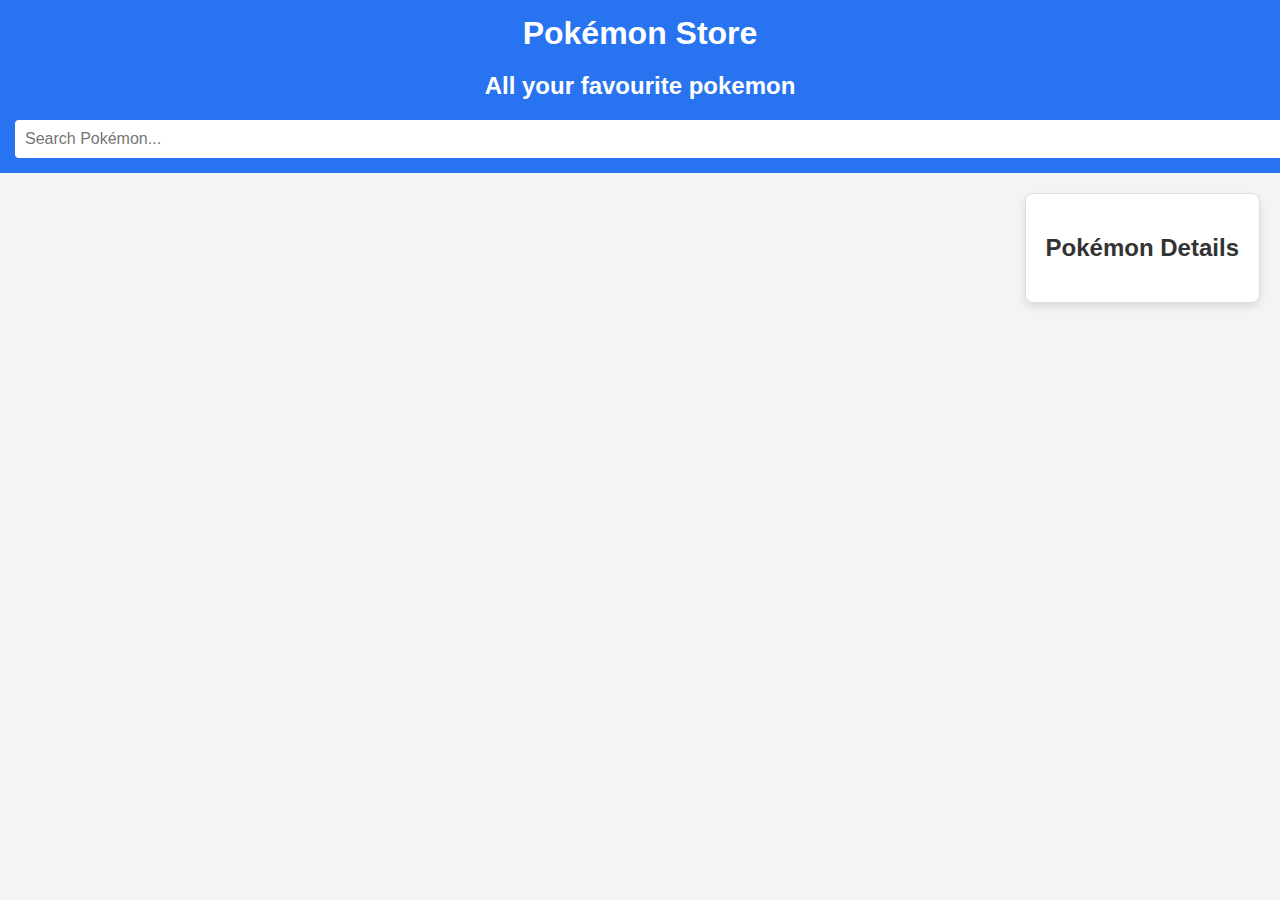
<file: index.html>
<!DOCTYPE html>
<html lang="en">
<head>
    <meta charset="UTF-8">
    <meta name="viewport" content="width=device-width, initial-scale=1.0">
    <title>Pokémon Store</title>
    <link rel="stylesheet" href="styles.css">
</head>
<body>
    <header>
        <h1>Pokémon Store</h1>
        <h2> All your favourite pokemon </h2>
        <div class="search-container">
            <input type="text" id="search" placeholder="Search Pokémon...">
        </div>
    </header>
    <main>
        <div id="pokemon-list" class="grid-container"></div>
        <div id="pokemon-info" class="details-container">
            <h2>Pokémon Details</h2>
            <div id="details"></div>
        </div>
    </main>
    <script src="script.js"></script>
</body>
</html>
</file>
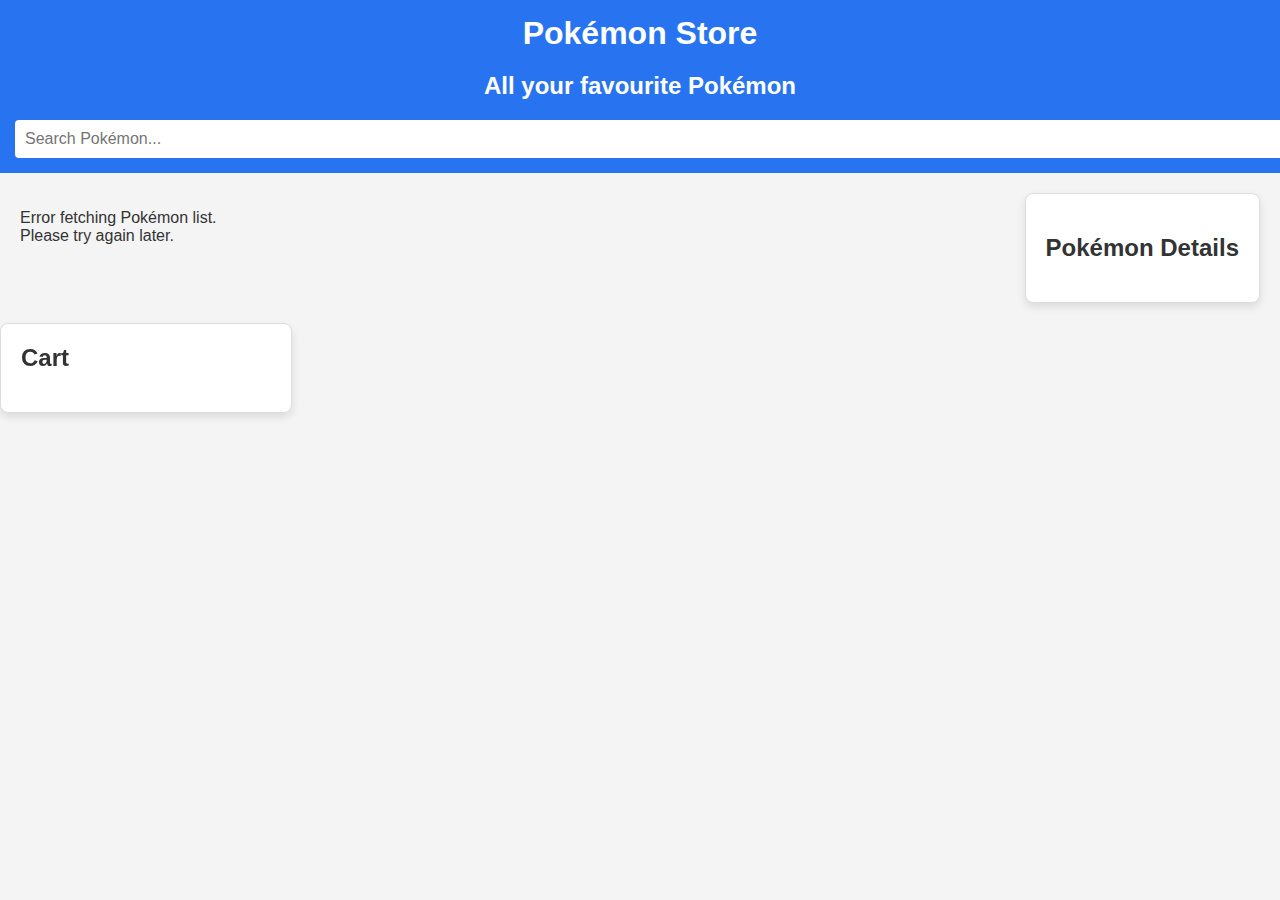
<file: pokemon project/index.html>
<!DOCTYPE html>
<html lang="en">
<head>
    <meta charset="UTF-8">
    <meta name="viewport" content="width=device-width, initial-scale=1.0">
    <title>Pokémon Store</title>
    <link rel="stylesheet" href="styles.css">
</head>
<body>
    <header>
        <h1>Pokémon Store</h1>
        <h2>All your favourite Pokémon</h2>
        <div class="search-container">
            <input type="text" id="search" placeholder="Search Pokémon...">
        </div>
    </header>
    <main>
        <div id="pokemon-list" class="grid-container"></div>
        <div id="pokemon-info" class="details-container">
            <h2>Pokémon Details</h2>
            <div id="details"></div>
        </div>
    </main>
    <aside>
        <h2>Cart</h2>
        <ul id="cart-items"></ul>
    </aside>
    <script src="script.js"></script>
</body>
</html>
</file>
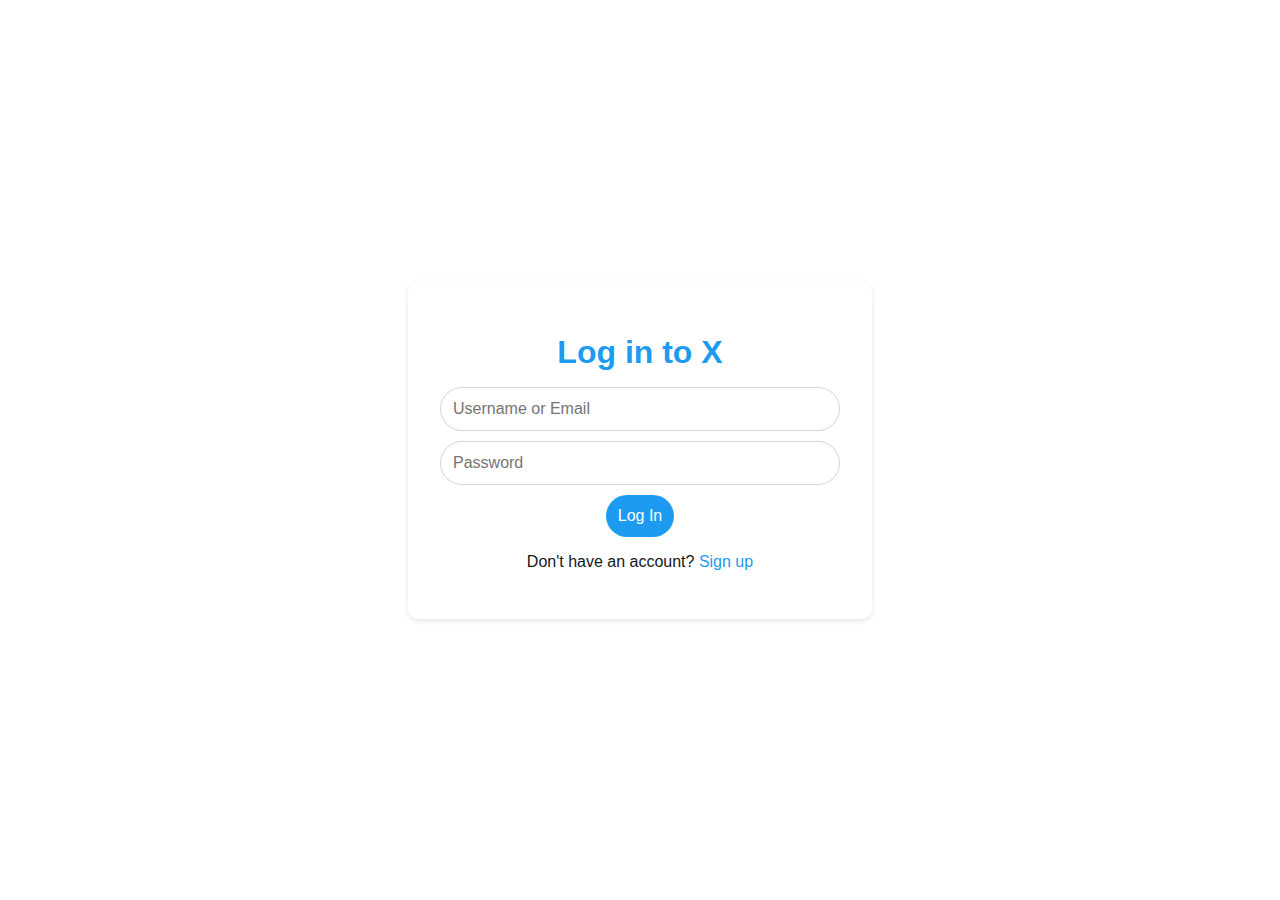
<file: Project/index.html>
<!DOCTYPE html>
<html lang="en">
<head>
    <meta charset="UTF-8">
    <meta name="viewport" content="width=device-width, initial-scale=1.0">
    <title>Login - X Clone</title>
    <link rel="stylesheet" href="style.css">
</head>
<body>
    <div class="auth-container">
        <div class="auth-card">
            <h1>Log in to X</h1>
            <form id="loginForm">
                <input type="text" id="username" placeholder="Username or Email" required>
                <input type="password" id="password" placeholder="Password" required>
                <button type="submit">Log In</button>
            </form>
            <p>Don't have an account? <a href="signup.html">Sign up</a></p>
        </div>
    </div>
    <script src="scripts.js"></script>
</body>
</html>
</file>
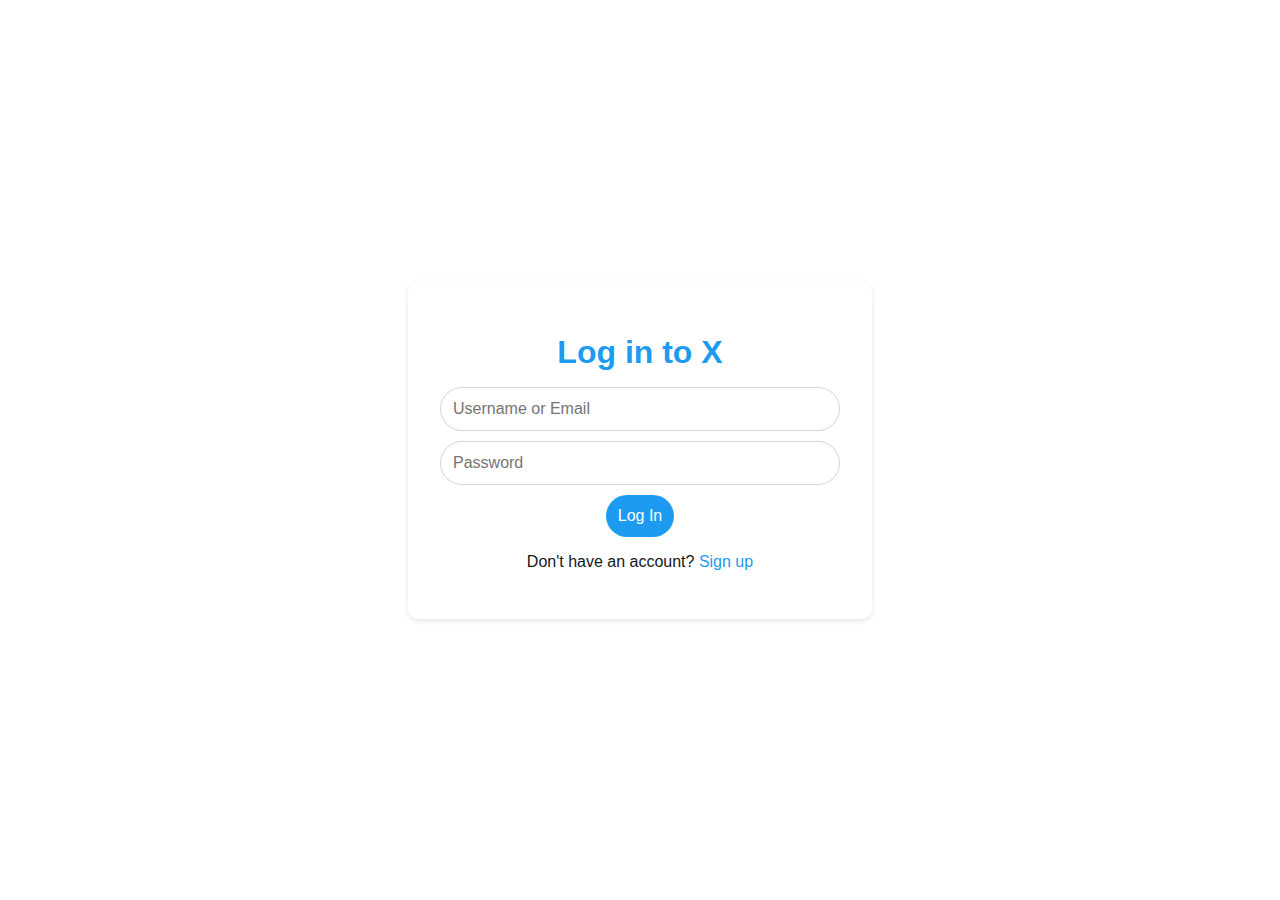
<file: Project/signup.html>
<!DOCTYPE html>
<html lang="en">
<head>
    <meta charset="UTF-8">
    <meta name="viewport" content="width=device-width, initial-scale=1.0">
    <title>Sign Up - X Clone</title>
    <link rel="stylesheet" href="style.css">
</head>
<body>
    <div class="auth-container">
        <div class="auth-card">
            <h1>Sign up for X</h1>
            <form id="signupForm">
                <input type="text" id="newUsername" placeholder="Username or Email" required>
                <input type="password" id="newPassword" placeholder="Password" required>
                <button type="submit">Sign Up</button>
            </form>
            <p>Already have an account? <a href="index.html">Log in</a></p>
        </div>
    </div>
    <script src="scripts.js"></script>
</body>
</html>
</file>
<file: styles.css>
body {
    font-family: Arial, sans-serif;
    margin: 0;
    padding: 0;
    background-color: #f4f4f4;
    color: #333;
}

header {
    background-color: #2874f0;
    color: white;
    padding: 15px;
    text-align: center;
}

header h1 {
    margin: 0;
    font-size: 2rem;
}

.search-container {
    margin-top: 10px;
}

.search-container input {
    width: 100%;
    padding: 10px;
    border: none;
    border-radius: 4px;
    font-size: 1rem;
}

main {
    display: flex;
    justify-content: space-between;
    padding: 20px;
}

.grid-container {
    display: grid;
    grid-template-columns: repeat(auto-fill, minmax(220px, 1fr));
    gap: 20px;
    flex: 1;
}

.pokemon-item {
    background-color: #fff;
    border: 1px solid #ddd;
    border-radius: 8px;
    overflow: hidden;
    box-shadow: 0 4px 8px rgba(0, 0, 0, 0.1);
    transition: transform 0.3s, box-shadow 0.3s;
    cursor: pointer;
    text-align: center;
}

.pokemon-item img {
    width: 100%;
    height: auto;
    object-fit: cover;
}

.pokemon-item:hover {
    transform: scale(1.05);
    box-shadow: 0 6px 12px rgba(0, 0, 0, 0.2);
}

.details-container {
    max-width: 400px;
    margin-left: 20px;
    padding: 20px;
    background-color: #fff;
    border: 1px solid #ddd;
    border-radius: 8px;
    box-shadow: 0 4px 8px rgba(0, 0, 0, 0.1);
}

#details img {
    max-width: 100%;
    border-radius: 8px;
}

#details h3 {
    margin: 10px 0;
}

@media (max-width: 768px) {
    main {
        flex-direction: column;
        align-items: center;
    }

    .details-container {
        margin: 20px 0;
    }
}
</file>
<file: pokemon project/styles.css>
body {
    font-family: Arial, sans-serif;
    margin: 0;
    padding: 0;
    background-color: #f4f4f4;
    color: #333;
}

header {
    background-color: #2874f0;
    color: white;
    padding: 15px;
    text-align: center;
}

header h1 {
    margin: 0;
    font-size: 2rem;
}

.search-container {
    margin-top: 10px;
}

.search-container input {
    width: 100%;
    padding: 10px;
    border: none;
    border-radius: 4px;
    font-size: 1rem;
}

main {
    display: flex;
    justify-content: space-between;
    padding: 20px;
}

.grid-container {
    display: grid;
    grid-template-columns: repeat(auto-fill, minmax(220px, 1fr));
    gap: 20px;
    flex: 1;
}

.pokemon-item {
    background-color: #fff;
    border: 1px solid #ddd;
    border-radius: 8px;
    overflow: hidden;
    box-shadow: 0 4px 8px rgba(0, 0, 0, 0.1);
    transition: transform 0.3s, box-shadow 0.3s;
    cursor: pointer;
    text-align: center;
    position: relative;
    padding: 10px;
}

.pokemon-item img {
    width: 100%;
    height: auto;
    object-fit: cover;
}

.pokemon-item .btn-add-to-cart {
    position: absolute;
    bottom: 10px;
    left: 50%;
    transform: translateX(-50%);
    background-color: #2874f0;
    color: white;
    border: none;
    padding: 10px 20px;
    border-radius: 4px;
    cursor: pointer;
    transition: background-color 0.3s, transform 0.3s;
    font-size: 0.875rem;
}

.pokemon-item .btn-add-to-cart:hover {
    background-color: #1a5bb8;
}

.pokemon-item .btn-add-to-cart:focus {
    outline: 2px solid #fff;
}

.details-container {
    max-width: 400px;
    margin-left: 20px;
    padding: 20px;
    background-color: #fff;
    border: 1px solid #ddd;
    border-radius: 8px;
    box-shadow: 0 4px 8px rgba(0, 0, 0, 0.1);
}

#details img {
    max-width: 100%;
    border-radius: 8px;
}

#details h3 {
    margin: 10px 0;
}

aside {
    width: 250px;
    padding: 20px;
    background-color: #fff;
    border: 1px solid #ddd;
    border-radius: 8px;
    box-shadow: 0 4px 8px rgba(0, 0, 0, 0.1);
    position: sticky;
    top: 0;
}

aside h2 {
    margin-top: 0;
}

#cart-items {
    list-style-type: none;
    padding: 0;
}

#cart-items li {
    margin-bottom: 10px;
    background-color: #f4f4f4;
    padding: 10px;
    border-radius: 4px;
}

@media (max-width: 768px) {
    main {
        flex-direction: column;
        align-items: center;
    }

    .details-container {
        margin: 20px 0;
    }

    aside {
        width: 100%;
        position: static;
        margin-top: 20px;
    }
}
</file>
<file: Project/style.css>
/* styles.css */
body {
    font-family: 'Helvetica Neue', Arial, sans-serif;
    margin: 0;
    padding: 0;
    background-color: #e6ecf0;
    color: #14171a;
}

.auth-container {
    display: flex;
    justify-content: center;
    align-items: center;
    height: 100vh;
    background-color: #ffffff;
}

.auth-card {
    background-color: white;
    padding: 2rem;
    border-radius: 10px;
    box-shadow: 0 2px 5px rgba(0,0,0,0.1);
    width: 100%;
    max-width: 400px;
    text-align: center;
}

.auth-card h1 {
    margin-bottom: 1rem;
    font-size: 2rem;
    color: #1d9bf0;
}

.auth-card input {
    width: 100%;
    padding: 12px;
    margin-bottom: 10px;
    border: 1px solid #d0d6db;
    border-radius: 30px;
    box-sizing: border-box;
    font-size: 1rem;
}

.auth-card button {
    background-color: #1d9bf0;
    color: white;
    padding: 12px;
    border: none;
    border-radius: 30px;
    cursor: pointer;
    font-size: 1rem;
}

.auth-card button:hover {
    background-color: #1a8cd8;
}

.auth-card p {
    margin-top: 1rem;
}

.auth-card a {
    color: #1d9bf0;
    text-decoration: none;
}

.auth-card a:hover {
    text-decoration: underline;
}

.feed-container {
    display: flex;
    flex-direction: column;
    width: 100%;
    max-width: 800px;
    margin: 0 auto;
}

header {
    display: flex;
    align-items: center;
    padding: 15px;
    background-color: #ffffff;
    border-bottom: 1px solid #e1e8ed;
    box-shadow: 0 1px 3px rgba(0,0,0,0.1);
}

.header-left {
    display: flex;
    align-items: center;
    flex: 1;
}

.header-left h1 {
    margin: 0;
    font-size: 1.5rem;
    color: #1d9bf0;
}

.profile-pic {
    width: 50px;
    height: 50px;
    border-radius: 50%;
    margin-right: 15px;
    background-color: #e1e8ed;
}

header button {
    background-color: #ffffff;
    border: 1px solid #e1e8ed;
    padding: 10px 20px;
    border-radius: 30px;
    cursor: pointer;
    color: #1d9bf0;
    font-weight: bold;
    font-size: 0.9rem;
}

header button:hover {
    background-color: #e1e8ed;
}

main {
    padding: 20px;
}

.post {
    border: 1px solid #e1e8ed;
    border-radius: 15px;
    background-color: white;
    padding: 20px;
    margin-bottom: 20px;
    box-shadow: 0 1px 3px rgba(0,0,0,0.1);
}

.post .post-header {
    display: flex;
    align-items: center;
    margin-bottom: 10px;
}

.post .post-header img {
    width: 50px;
    height: 50px;
    border-radius: 50%;
    margin-right: 15px;
    background-color: #e1e8ed;
}

.post .post-header .username {
    font-weight: bold;
    color: #1d9bf0;
}

.post .post-header .timestamp {
    font-size: 0.9rem;
    color: #657786;
}

.comments {
    margin-top: 10px;
    border-top: 1px solid #e1e8ed;
    padding-top: 10px;
}

.comment {
    margin: 5px 0;
    padding: 5px 0;
    border-bottom: 1px solid #e1e8ed;
}

.comment strong {
    color: #1d9bf0;
}
</file>
